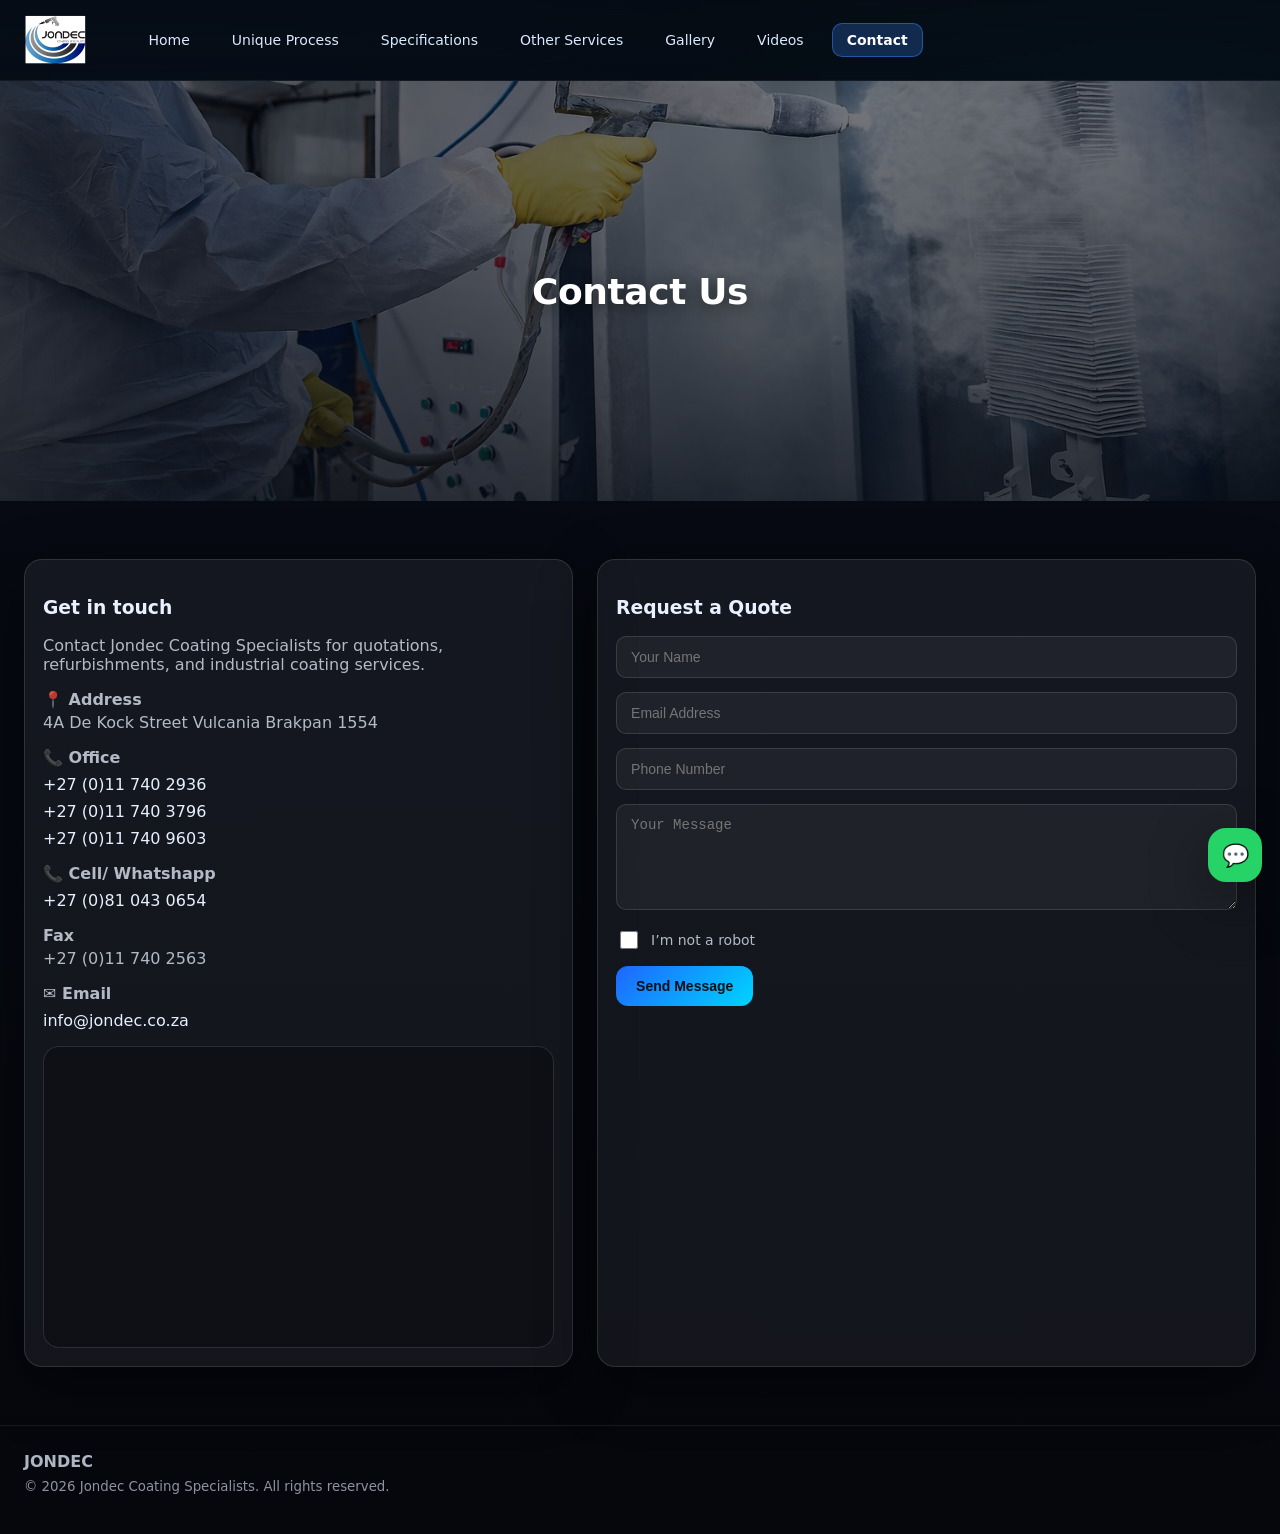
<file: Contact.html>
<!DOCTYPE html>
<html lang="en">

<head>
    <meta charset="UTF-8" />
    <meta name="viewport" content="width=device-width, initial-scale=1.0" />
    <title>JONDEC | Contact</title>
    <link rel="stylesheet" href="Style.css" />
</head>

<body>

    <!-- Navbar -->
    <header class="navbar">
        <div class="nav-inner">

            <a href="Index.html" class="brand">
                <img src="Media/CompanyLogo.png" alt="JONDEC logo">
            </a>

            <button class="nav-toggle" aria-label="Open menu">
                <span></span><span></span><span></span>
            </button>

            <nav class="nav-links">
                <a href="Index.html">Home</a>
                <a href="UniqueProcess.html">Unique Process</a>
                <a href="Specification.html">Specifications</a>
                <a href="/HowzitGlen Website/home.html"target="_blank">Other Services</a>
                <a href="Gallery.html">Gallery</a>
                <a href="Videos.html">Videos</a>
                <a href="Contact.html" class="active contact-btn">Contact</a>
            </nav>

        </div>
    </header>


    <!-- CONTACT HERO -->
    <section class="hero-contact">
        <div class="hero-contact-inner">
            <h1>Contact Us</h1>
        </div>
    </section>

    <!-- Contact Section -->
    <section class="section">
        <div class="container">

            <div class="contact-grid reveal">

                <!-- LEFT: Info -->
                <div class="panel contact-info">
                    <h3>Get in touch</h3>
                    <p style="color:var(--muted);">
                        Contact Jondec Coating Specialists for quotations,
                        refurbishments, and industrial coating services.
                    </p>

                    <div class="contact-item">
                        <strong>📍 Address</strong>
                        <span>4A De Kock Street Vulcania Brakpan 1554</span>
                    </div>

                    <div class="contact-item">
                        <strong>📞 Office</strong>
                        <a href="tel:+27117402936">+27 (0)11 740 2936</a>
                        <a href="tel:+27117403796">+27 (0)11 740 3796</a>
                        <a href="tel:+27117409603">+27 (0)11 740 9603</a>
                    </div>
                    <div class="contact-item">
                        <strong>📞 Cell/ Whatshapp</strong>
                        <a href="tel:+27810430654">+27 (0)81 043 0654</a>
                    </div>
                    <div class="contact-item">
                        <strong>Fax</strong>
                        <span>+27 (0)11 740 2563</span>
                    </div>

                    <div class="contact-item">
                        <strong>✉ Email</strong>
                        <a href="mailto:info@jondec.co.za">info@jondec.co.za</a>
                    </div>
                    <div class="map-wrap">
                        <iframe class="map" loading="lazy" referrerpolicy="no-referrer-when-downgrade"
                            src="https://www.google.com/maps?q=4A%20De%20Kock%20Street%20Vulcania%20Brakpan%201554&output=embed">
                        </iframe>
                    </div>

                </div>

                <!-- RIGHT: Form -->
                <div class="panel contact-form">
                    <h3>Request a Quote</h3>

                    <form id="contactForm">

                        <div class="form-row">
                            <input id="name" type="text" placeholder="Your Name" required>
                        </div>

                        <div class="form-row">
                            <input id="email" type="email" placeholder="Email Address" required>
                        </div>

                        <div class="form-row">
                            <input id="phone" type="tel" placeholder="Phone Number">
                        </div>

                        <div class="form-row">
                            <textarea id="message" placeholder="Your Message" rows="5" required></textarea>
                        </div>
                        <div class="form-row robot-check">
                            <label class="robot-label">
                                <input type="checkbox" id="notRobot" required>
                                <span>I’m not a robot</span>
                            </label>

                            <small id="robotError" class="robot-error">
                                Please confirm you are not a robot.
                            </small>
                        </div>
                        <button type="submit" class="btn primary">Send Message</button>
                    </form>
                </div>
            </div>
        </div>
    </section>

    <footer class="footer">
        <div class="container">
            <strong>JONDEC</strong>
            <small>© <span id="year"></span> Jondec Coating Specialists. All rights reserved.</small>
        </div>
    </footer>

    <script src="Script.js"></script>
    <script>
        document.getElementById("year").textContent = new Date().getFullYear();

        document.getElementById("contactForm").addEventListener("submit", (e) => {
            e.preventDefault();

            const name = document.getElementById("name").value.trim();
            const email = document.getElementById("email").value.trim();
            const phone = document.getElementById("phone").value.trim();
            const message = document.getElementById("message").value.trim();

            const subject = encodeURIComponent("JONDEC Quote Request");
            const body = encodeURIComponent(
                `Name: ${name}\nEmail: ${email}\nPhone: ${phone}\n\nMessage:\n${message}`
            );

            window.location.href = `mailto:info@jondec.co.za?subject=${subject}&body=${body}`;
            e.target.reset();
        });
    </script>
    <a class="wa-float"
        href="https://wa.me/27810430654?text=Hi%20Jondec%2C%20I%20would%20like%20to%20request%20a%20quote."
        target="_blank" rel="noopener" aria-label="Chat on WhatsApp">
        💬
    </a>
</body>

</html>
</file>
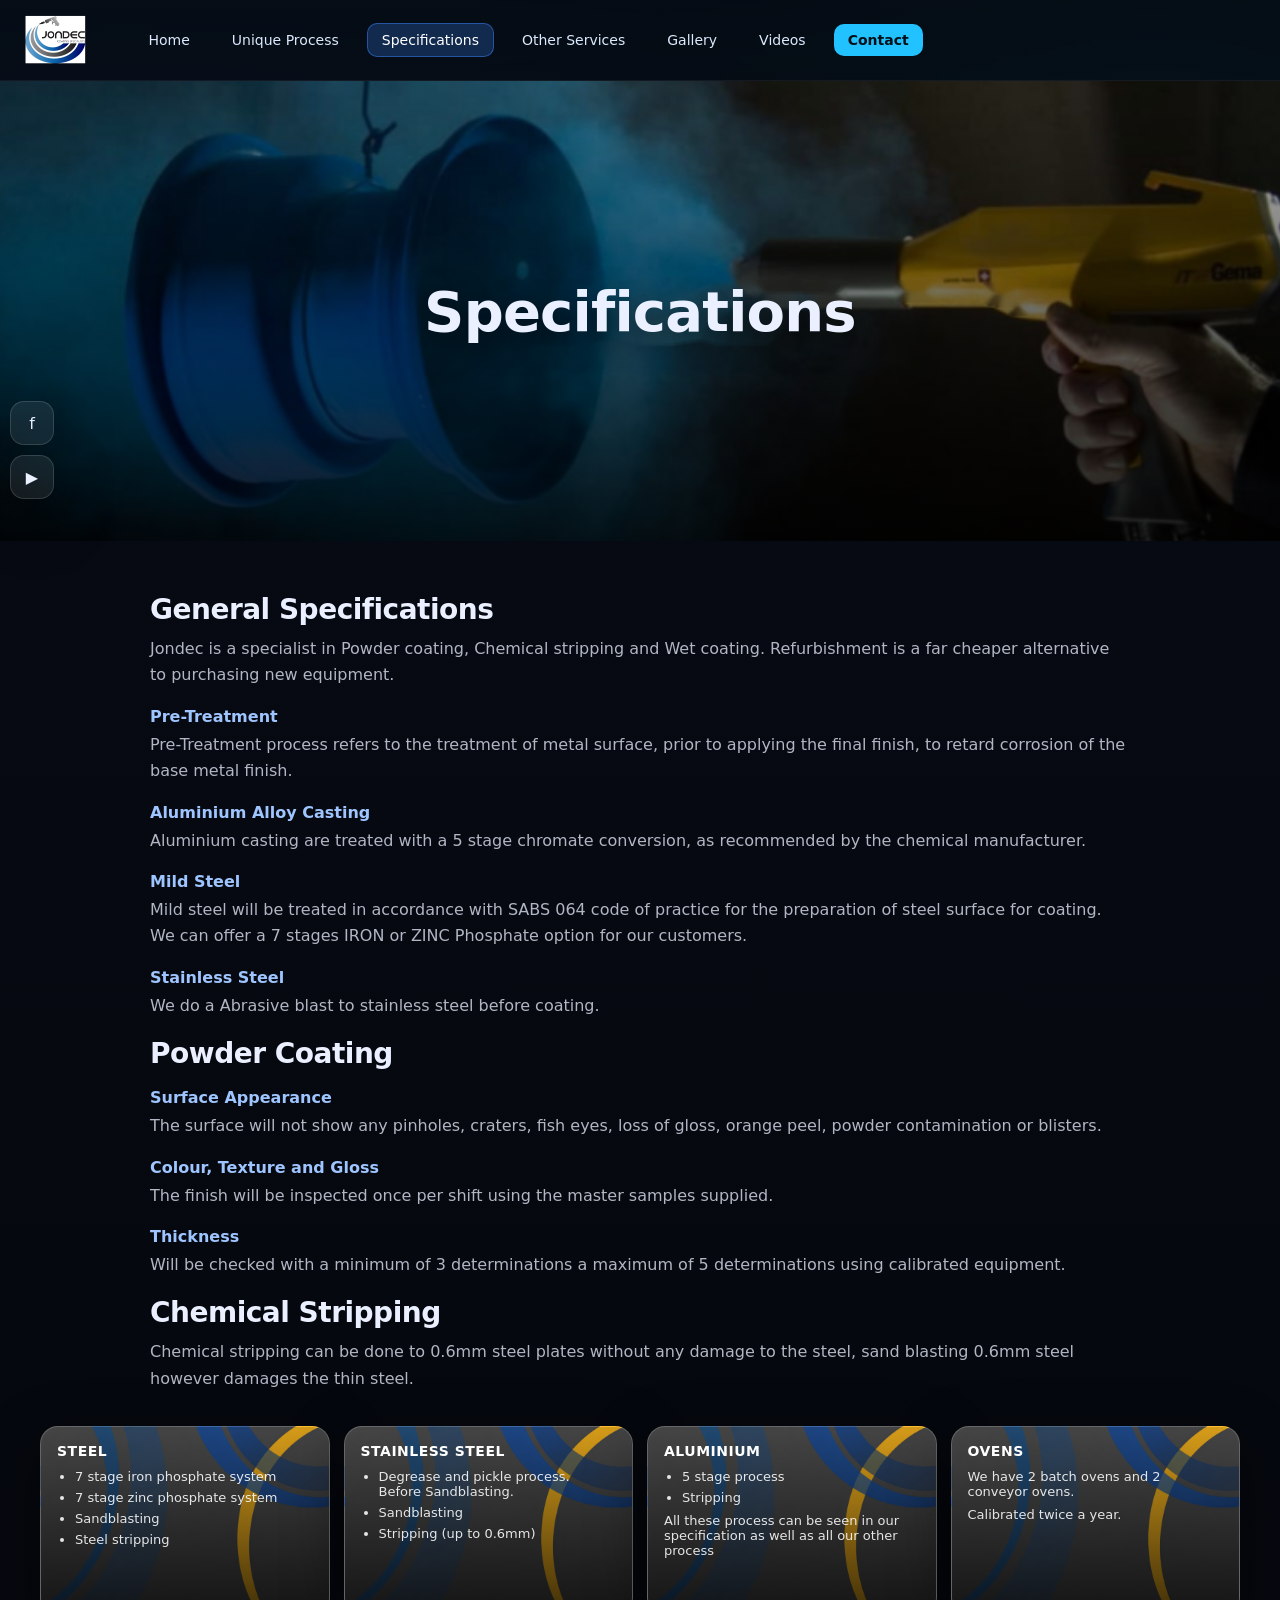
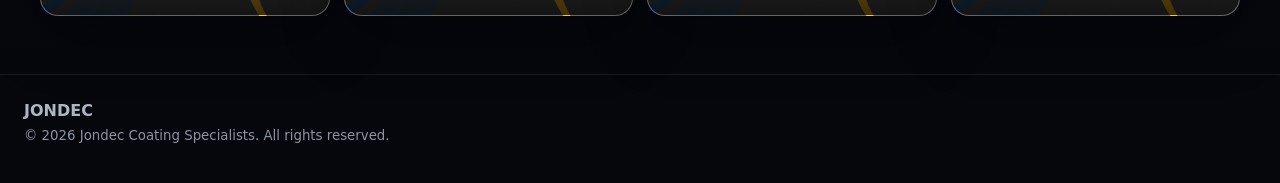
<file: Specification.html>
<!DOCTYPE html>
<html lang="en">

<head>
    <meta charset="UTF-8" />
    <meta name="viewport" content="width=device-width, initial-scale=1.0" />
    <title>JONDEC | Specifications</title>
    <link rel="stylesheet" href="Style.css" />
</head>

<body>

    <!-- Optional Social Strip -->
    <div class="social-strip">
        <a href="https://www.facebook.com/profile.php?id=100057529025901#" title="Facebook">f</a>
        <a href="https://www.youtube.com/channel/UC3Rm4c7FGGRa6mg375CcLww" title="YouTube">▶</a>
    </div>

    <!-- Navbar (same as Index) -->
    <header class="navbar">
        <div class="nav-inner">

            <a href="Index.html" class="brand">
                <img src="Media/CompanyLogo.png" alt="JONDEC logo">
            </a>

            <button class="nav-toggle" aria-label="Open menu">
                <span></span>
                <span></span>
                <span></span>
            </button>

            <nav class="nav-links">
                <a href="Index.html">Home</a>
                <a href="UniqueProcess.html">Unique Process</a>
                <a href="Specification.html" class="active">Specifications</a>
                <a href="/HowzitGlen-Website/home.html" target="_blank">Other Services</a>
                <a href="Gallery.html">Gallery</a>
                <a href="Videos.html">Videos</a>
                <a href="Contact.html" class="contact-btn">Contact</a>
            </nav>

        </div>
    </header>

    <!-- HERO (block like original) -->
    <section class="hero-spec">
        <div class="hero-spec-inner">
            <h1>Specifications</h1>
        </div>
    </section>

    <!-- Content -->
    <section class="section">
        <div class="container">

            <div class="spec-wrap reveal">
                <h2>General Specifications</h2>
                <p class="spec-lead">
                    Jondec is a specialist in Powder coating, Chemical stripping and Wet coating.
                    Refurbishment is a far cheaper alternative to purchasing new equipment.
                </p>

                <h3>Pre-Treatment</h3>
                <p>
                    Pre-Treatment process refers to the treatment of metal surface, prior to applying the final finish,
                    to retard corrosion of the base metal finish.
                </p>

                <h3>Aluminium Alloy Casting</h3>
                <p>
                    Aluminium casting are treated with a 5 stage chromate conversion, as recommended by the chemical
                    manufacturer.
                </p>

                <h3>Mild Steel</h3>
                <p>
                    Mild steel will be treated in accordance with SABS 064 code of practice for the preparation of steel
                    surface
                    for coating. We can offer a 7 stages IRON or ZINC Phosphate option for our customers.
                </p>

                <h3>Stainless Steel</h3>
                <p>We do a Abrasive blast to stainless steel before coating.</p>

                <h2 style="margin-top:18px;">Powder Coating</h2>

                <h3>Surface Appearance</h3>
                <p>
                    The surface will not show any pinholes, craters, fish eyes, loss of gloss, orange peel,
                    powder contamination or blisters.
                </p>

                <h3>Colour, Texture and Gloss</h3>
                <p>The finish will be inspected once per shift using the master samples supplied.</p>

                <h3>Thickness</h3>
                <p>
                    Will be checked with a minimum of 3 determinations a maximum of 5 determinations using calibrated
                    equipment.
                </p>

                <h2 style="margin-top:18px;">Chemical Stripping</h2>
                <p>
                    Chemical stripping can be done to 0.6mm steel plates without any damage to the steel,
                    sand blasting 0.6mm steel however damages the thin steel.
                </p>
            </div>

            <!-- Bottom tiles (4 blocks like original) -->
            <div class="spec-tiles reveal">

                <div class="spec-tile" style="background-image:url('Media/specificationblocks.png');">
                    <div class="spec-tile-overlay">
                        <h4>STEEL</h4>
                        <ul>
                            <li>7 stage iron phosphate system</li>
                            <li>7 stage zinc phosphate system</li>
                            <li>Sandblasting</li>
                            <li>Steel stripping</li>
                        </ul>
                    </div>
                </div>

                <div class="spec-tile" style="background-image:url('Media/specificationblocks.png');">
                    <div class="spec-tile-overlay">
                        <h4>STAINLESS STEEL</h4>
                        <ul>
                            <li>Degrease and pickle process. Before Sandblasting.</li>
                            <li>Sandblasting</li>
                            <li>Stripping (up to 0.6mm)</li>
                        </ul>
                    </div>
                </div>

                <div class="spec-tile" style="background-image:url('Media/specificationblocks.png');">
                    <div class="spec-tile-overlay">
                        <h4>ALUMINIUM</h4>
                        <ul>
                            <li>5 stage process</li>
                            <li>Stripping</li>
                        </ul>
                        <p class="tile-note">
                            All these process can be seen in our specification as well as all our other process
                        </p>
                    </div>
                </div>

                <div class="spec-tile" style="background-image:url('Media/specificationblocks.png');">
                    <div class="spec-tile-overlay">
                        <h4>OVENS</h4>
                        <p>We have 2 batch ovens and 2 conveyor ovens.</p>
                        <p>Calibrated twice a year.</p>
                    </div>
                </div>

            </div>

        </div>
    </section>

    <footer class="footer">
        <div class="container">
            <strong>JONDEC</strong>
            <small>© <span id="year"></span> Jondec Coating Specialists. All rights reserved.</small>
        </div>
    </footer>

    <script src="Script.js"></script>
    <script>
        document.getElementById("year").textContent = new Date().getFullYear();
    </script>

</body>

</html>
</file>
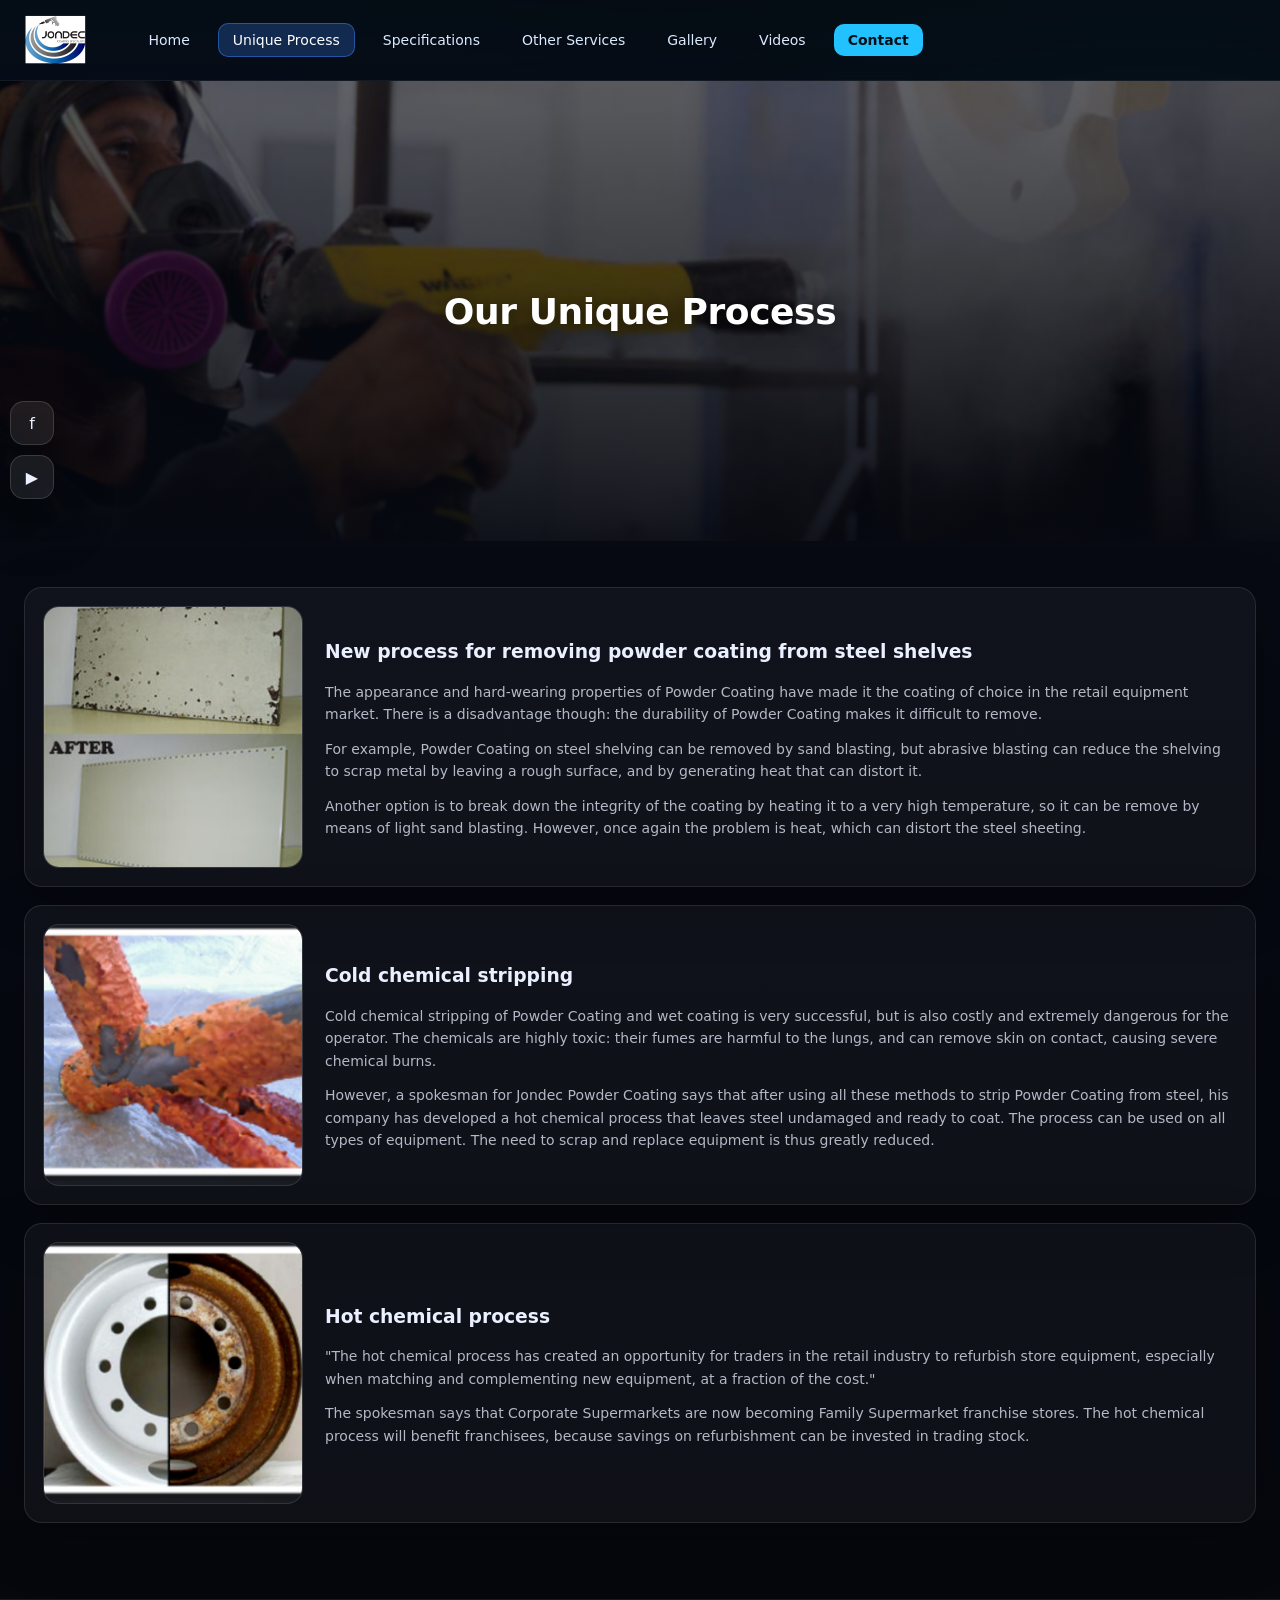
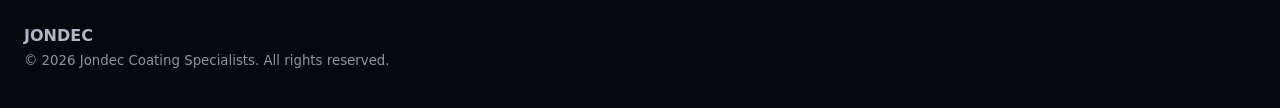
<file: UniqueProcess.html>
<!DOCTYPE html>
<html lang="en">

<head>
    <meta charset="UTF-8" />
    <meta name="viewport" content="width=device-width, initial-scale=1.0" />
    <title>JONDEC | Unique Process</title>
    <link rel="stylesheet" href="Style.css" />
</head>

<body>

    <!-- Optional Social Strip -->
    <div class="social-strip">
        <a href="https://www.facebook.com/profile.php?id=100057529025901#" title="Facebook">f</a>
        <a href="https://www.youtube.com/channel/UC3Rm4c7FGGRa6mg375CcLww" title="YouTube">▶</a>
    </div>

    <!-- Navbar (same as Index) -->
    <header class="navbar">
        <div class="nav-inner">

            <a href="Index.html" class="brand">
                <img src="Media/CompanyLogo.png" alt="JONDEC logo">
            </a>

            <button class="nav-toggle" aria-label="Open menu">
                <span></span>
                <span></span>
                <span></span>
            </button>

            <nav class="nav-links">
                <a href="Index.html">Home</a>
                <a href="UniqueProcess.html" class="active">Unique Process</a>
                <a href="Specification.html">Specifications</a>
                <a href="/HowzitGlen-Website/home.html" target="_blank">Other Services</a>
                <a href="Gallery.html">Gallery</a>
                <a href="Videos.html">Videos</a>
                <a href="Contact.html" class="contact-btn">Contact</a>
            </nav>

        </div>
    </header>

    <!-- HERO for Unique Process -->
    <section class="hero-process">
        <div class="container">
            <div class="hero-process-inner reveal">
                <h1>Our Unique Process</h1>
            </div>
        </div>
    </section>

    <!-- Content -->
    <section class="section">
        <div class="container">

            <!-- Process Item 1 -->
            <div class="process-row reveal">
                <div class="process-img">
                    <!-- Change to your before/after thumbnail -->
                    <img src="Media/ba1.jpg" alt="Before and After example">
                </div>
                <div class="process-text">
                    <h3>New process for removing powder coating from steel shelves</h3>
                    <p>The appearance and hard-wearing properties of Powder Coating have made it the coating of choice
                        in the retail equipment market. There is a disadvantage though: the durability of Powder Coating
                        makes it difficult to remove.</p>
                    <p>For example, Powder Coating on steel shelving can be removed by sand blasting, but abrasive
                        blasting can reduce the shelving to scrap metal by leaving a rough surface, and by generating
                        heat that can distort it.</p>
                    <p>Another option is to break down the integrity of the coating by heating it to a very high
                        temperature, so it can be remove by means of light sand blasting. However, once again the
                        problem is heat, which can distort the steel sheeting.</p>



                </div>
            </div>

            <!-- Process Item 2 (copy/paste more of these later) -->
            <div class="process-row reveal">
                <div class="process-img">
                    <img src="Media/ba2.png" alt="Before and After example">
                </div>

                <div class="process-text">
                    <h3>Cold chemical stripping</h3>
                    <p>
                        Cold chemical stripping of Powder Coating and wet coating is
                        very successful, but is also costly and extremely dangerous
                        for the operator. The chemicals are highly toxic: their fumes
                        are harmful to the lungs, and can remove skin on contact,
                        causing severe chemical burns.</p>
                    <p>However, a spokesman for
                        Jondec Powder Coating says that after using all these methods to
                        strip Powder Coating from steel, his company has developed a hot
                        chemical process that leaves steel undamaged and ready to coat.
                        The process can be used on all types of equipment.
                        The need to scrap and replace equipment is thus greatly reduced.
                    </p>


                </div>
            </div>

            <!-- Process Item 3 (copy/paste more of these later) -->
            <div class="process-row reveal">
                <div class="process-img">
                    <img src="Media/ba3.png" alt="Before and After example">
                </div>

                <div class="process-text">
                    <h3>Hot chemical process</h3>
                    <p>"The hot chemical process has created an opportunity for traders in the retail industry to
                        refurbish store equipment, especially when matching and complementing new equipment, at a
                        fraction of the cost."</p>
                    <p>The spokesman says that Corporate Supermarkets are now becoming Family Supermarket franchise
                        stores. The hot chemical process will benefit franchisees, because savings on refurbishment can
                        be invested in trading stock.</p>

                </div>
            </div>

        </div>
    </section>

    <footer class="footer">
        <div class="container">
            <strong>JONDEC</strong>
            <small>© <span id="year"></span> Jondec Coating Specialists. All rights reserved.</small>
        </div>
    </footer>

    <script src="Script.js"></script>
    <script>
        document.getElementById("year").textContent = new Date().getFullYear();
    </script>

</body>

</html>
</file>
<file: Style.css>
/* =========================
   JONDEC Modern Redesign
   Dark Industrial (2026)
   ========================= */

:root {
    --bg: #070b14;
    --panel: rgba(255, 255, 255, 0.06);
    --panel2: rgba(255, 255, 255, 0.09);
    --text: #eaf0ff;
    --muted: rgba(234, 240, 255, 0.75);
    --line: rgba(255, 255, 255, 0.14);
    --brand: #1e66ff;
    --brand2: #00d4ff;
    --accent: #f7c948;
    --shadow: 0 18px 60px rgba(0, 0, 0, 0.45);
    --radius: 18px;
    --max: 1600px;
    --navMax: 1480px;
    /* navbar can be wider than the page */

}

* {
    box-sizing: border-box;
}

html {
    scroll-behavior: smooth;
}

body {
    margin: 0;
    font-family: system-ui, -apple-system, Segoe UI, Roboto, Arial, sans-serif;
    color: var(--text);
    background:
        radial-gradient(1200px 700px at 10% -10%, rgba(30, 102, 255, .25), transparent 60%),
        radial-gradient(900px 600px at 90% 0%, rgba(0, 212, 255, .16), transparent 55%),
        linear-gradient(180deg, var(--bg), #05070d);
    min-height: 100vh;
}

a {
    color: inherit;
    text-decoration: none;
}

img {
    max-width: 100%;
    display: block;
}

.container {
    width: min(var(--max), 100%);
    margin: 0 auto;
    padding: 0 24px;
}

/* Top social strip (optional) */
.social-strip {
    position: fixed;
    left: 10px;
    top: 50%;
    transform: translateY(-50%);
    display: flex;
    flex-direction: column;
    gap: 10px;
    z-index: 999;
}

.social-strip a {
    width: 44px;
    height: 44px;
    border-radius: 14px;
    display: grid;
    place-items: center;
    background: rgba(255, 255, 255, 0.08);
    border: 1px solid var(--line);
    box-shadow: var(--shadow);
    backdrop-filter: blur(10px);
    transition: .2s;
}

.social-strip a:hover {
    transform: translateY(-2px);
    background: rgba(255, 255, 255, 0.12);
}

/* NAVBAR */
.navbar {
    position: sticky;
    top: 0;
    z-index: 1000;
    background: linear-gradient(180deg, rgba(5, 12, 20, 0.95), rgba(5, 12, 20, 0.85));
    backdrop-filter: blur(10px);
    border-bottom: 1px solid rgba(255, 255, 255, 0.06);
}

/* centers navbar with rest of site */
.nav-inner {
    width: min(var(--navMax), calc(100% - 48px));
    margin: 0 auto;
    padding: 14px 0;
    display: flex;
    align-items: center;
    justify-content: flex-start;
    gap: 16px;

    position: relative;
    /* IMPORTANT for mobile menu */
}

/* ===============================
   LOGO
   =============================== */

.brand {
    display: flex;
    align-items: center;
    flex: 0 0 auto;
}

/* BIGGER but responsive logo */
.brand img {
    height: clamp(52px, 4vw, 78px);
    width: auto;
    display: block;
}

/* ===============================
   NAV LINKS (DESKTOP)
   =============================== */

.nav-links {
    display: flex;
    align-items: center;
    gap: 14px;
    margin-left: 32px;
    /* 👈 controls distance from logo */
}

.nav-links a {
    text-decoration: none;
    color: #dbeafe;
    font-size: 14px;
    padding: 8px 14px;
    border-radius: 10px;
    transition: all 0.25s ease;
}

/* hover */
.nav-links a:hover {
    background: rgba(255, 255, 255, 0.06);
    color: #ffffff;
}

/* active (Home pill look) */
.nav-links a.active {
    background: rgba(59, 130, 246, 0.25);
    border: 1px solid rgba(59, 130, 246, 0.5);
    color: #ffffff;
}

/* contact button */
.nav-links .contact-btn {
    background: #22c1ff;
    color: #001018;
    font-weight: 600;
}

.nav-links .contact-btn:hover {
    background: #3fd0ff;
}

/* ===============================
   HAMBURGER BUTTON
   =============================== */

.nav-toggle {
    display: none;
    /* hidden on desktop */
    margin-left: auto;
    width: 44px;
    height: 44px;
    border-radius: 12px;
    border: 1px solid rgba(255, 255, 255, 0.12);
    background: rgba(255, 255, 255, 0.06);

    cursor: pointer;

    align-items: center;
    justify-content: center;
    flex-direction: column;
    gap: 5px;
}

/* the 3 lines */
.nav-toggle span {
    display: block;
    width: 22px;
    height: 2px;
    background: #eaf3ff;
    border-radius: 2px;
}


/* HERO */
.hero {
    position: relative;
    padding: 54px 0 28px;
}

.hero-grid {
    display: grid;
    grid-template-columns: 1.1fr .9fr;
    gap: 24px;
    align-items: center;
}

.kicker {
    display: inline-flex;
    align-items: center;
    gap: 10px;
    padding: 8px 12px;
    border: 1px solid var(--line);
    background: rgba(255, 255, 255, 0.06);
    border-radius: 999px;
    color: rgba(234, 240, 255, 0.9);
    font-size: 13px;
}

.kicker-dot {
    width: 8px;
    height: 8px;
    border-radius: 999px;
    background: var(--accent);
    box-shadow: 0 0 0 6px rgba(247, 201, 72, .15);
}

.hero h2 {
    margin: 14px 0 10px;
    font-size: 46px;
    line-height: 1.05;
    letter-spacing: -0.8px;
}

.hero p {
    margin: 0 0 18px;
    color: var(--muted);
    font-size: 16px;
    line-height: 1.6;
}

.hero-actions {
    display: flex;
    gap: 12px;
    flex-wrap: wrap;
    margin-top: 16px;
}

.hero-card {
    background: rgba(255, 255, 255, 0.06);
    border: 1px solid rgba(255, 255, 255, 0.12);
    border-radius: var(--radius);
    box-shadow: var(--shadow);
    overflow: hidden;
    position: relative;
    min-height: 330px;
}

.hero-card::before {
    content: "";
    position: absolute;
    inset: -2px;
    background: radial-gradient(900px 500px at 10% 10%, rgba(30, 102, 255, .22), transparent 60%),
        radial-gradient(900px 500px at 90% 50%, rgba(0, 212, 255, .14), transparent 55%);
    pointer-events: none;
}

.hero-media {
    position: absolute;
    inset: 0;
    background:
        linear-gradient(180deg, rgba(7, 11, 20, 0.35), rgba(7, 11, 20, 0.9)),
        url("Media/hero.jpg");
    background-size: cover;
    background-position: center;
    filter: saturate(1.05);
}

.hero-float {
    position: absolute;
    left: 18px;
    right: 18px;
    bottom: 18px;
    display: grid;
    gap: 10px;
}

.statbar {
    display: grid;
    grid-template-columns: 1fr 1fr 1fr;
    gap: 10px;
}

.stat {
    background: rgba(255, 255, 255, 0.08);
    border: 1px solid rgba(255, 255, 255, 0.12);
    border-radius: 16px;
    padding: 12px;
    backdrop-filter: blur(10px);
}

.stat strong {
    display: block;
    font-size: 14px;
}

.stat span {
    color: var(--muted);
    font-size: 12px;
}

/* SECTION */
.section {
    padding: 28px 0;

}

.section-head {
    display: flex;
    align-items: flex-end;
    justify-content: space-between;
    gap: 18px;
    margin-bottom: 14px;
}

.section-head h3 {
    margin: 0;
    font-size: 22px;
    letter-spacing: -0.3px;
}

.section-head p {
    margin: 0;
    color: var(--muted);
    font-size: 14px;
    max-width: 520px;
}

/* CARDS */
.grid {
    display: grid;
    gap: 14px;
}

.grid.cols-4 {
    grid-template-columns: repeat(4, 1fr);
}

.grid.cols-3 {
    grid-template-columns: repeat(3, 1fr);
}

.grid.cols-2 {
    grid-template-columns: repeat(2, 1fr);
}

.card {
    background: rgba(255, 255, 255, 0.06);
    border: 1px solid rgba(255, 255, 255, 0.12);
    border-radius: var(--radius);
    box-shadow: 0 18px 55px rgba(0, 0, 0, 0.35);
    overflow: hidden;
    position: relative;
    transition: .2s;
}

.card:hover {
    transform: translateY(-2px);
    border-color: rgba(30, 102, 255, 0.25);
}

.card-inner {
    padding: 16px;
}

.card h4 {
    margin: 0 0 6px;
    font-size: 16px;
}

.card p {
    margin: 0;
    color: var(--muted);
    font-size: 13px;
    line-height: 1.5;
}

.card-media {
    height: 140px;
    background-size: cover;
    background-position: center;
    position: relative;
}

.card-media::after {
    content: "";
    position: absolute;
    inset: 0;
    background: linear-gradient(180deg, rgba(7, 11, 20, 0.1), rgba(7, 11, 20, 0.92));
}

/* About split */
.split {
    display: grid;
    grid-template-columns: 1fr 1fr;
    gap: 14px;
}

.panel {
    background: rgba(255, 255, 255, 0.06);
    border: 1px solid rgba(255, 255, 255, 0.12);
    border-radius: var(--radius);
    box-shadow: var(--shadow);
    padding: 18px;
}

.bullets {
    display: grid;
    gap: 10px;
    margin: 12px 0 0;
    padding: 0;
    list-style: none;
}

.bullets li {
    display: flex;
    gap: 10px;
    align-items: flex-start;
    color: var(--muted);
    font-size: 14px;
    line-height: 1.5;
}

.badge {
    width: 28px;
    height: 28px;
    border-radius: 10px;
    display: grid;
    place-items: center;
    background: rgba(30, 102, 255, 0.18);
    border: 1px solid rgba(30, 102, 255, 0.25);
    flex: 0 0 auto;
}

/* CTA */
.cta {
    padding: 26px;
    border-radius: 22px;
    border: 1px solid rgba(255, 255, 255, 0.12);
    background:
        radial-gradient(900px 350px at 10% 20%, rgba(30, 102, 255, .22), transparent 60%),
        radial-gradient(900px 350px at 90% 60%, rgba(0, 212, 255, .14), transparent 55%),
        rgba(255, 255, 255, 0.06);
    box-shadow: var(--shadow);
    display: flex;
    align-items: center;
    justify-content: space-between;
    gap: 16px;
    margin-top: 10px;
}

.cta h3 {
    margin: 0;
    font-size: 20px;
}

.cta p {
    margin: 6px 0 0;
    color: var(--muted);
}

/* Footer */
.footer {
    padding: 26px 0 40px;
    color: var(--muted);
    border-top: 1px solid rgba(255, 255, 255, 0.08);
    margin-top: 30px;
}

.footer small {
    display: block;
    margin-top: 8px;
    opacity: .8;
}

/* Reveal animation */
.reveal {
    opacity: 0;
    transform: translateY(14px);
    transition: .7s ease;
}

.reveal.show {
    opacity: 1;
    transform: translateY(0);
}

/* MOBILE */
@media (max-width: 860px) {

    .nav-toggle {
        display: inline-flex;
    }

    .nav-links {
        display: none;
    }

    .nav-links.open {
        display: flex;
        flex-direction: column;
        align-items: stretch;
        gap: 10px;
        position: absolute;
        top: 100%;
        left: 0;
        right: 0;
        width: auto;
        padding: 16px;
        margin-top: 10px;
        background: rgba(5, 12, 20, 0.96);
        border: 1px solid rgba(255, 255, 255, 0.10);
        border-radius: 16px;
        backdrop-filter: blur(12px);
    }

    .nav-links a {
        width: 100%;
    }

    .brand img {
        height: clamp(56px, 10vw, 76px);
    }
}

/* Responsive */
@media (max-width: 980px) {
    .hero-grid {
        grid-template-columns: 1fr;
    }

    .grid.cols-4 {
        grid-template-columns: repeat(2, 1fr);
    }

    .grid.cols-3 {
        grid-template-columns: repeat(2, 1fr);
    }

    .split {
        grid-template-columns: 1fr;
    }
}

@media (max-width: 560px) {

    .grid.cols-4,
    .grid.cols-3,
    .grid.cols-2 {
        grid-template-columns: 1fr;
    }

    .hero h2 {
        font-size: 36px;
    }

    .social-strip {
        display: none;
    }

    .nav-links {
        gap: 8px;
    }
}

/* ===============================
   BUTTONS
   =============================== */

.btn {
    display: inline-block;
    padding: 12px 20px;
    border-radius: 12px;
    border: 1px solid rgba(255, 255, 255, 0.14);
    background: rgba(255, 255, 255, 0.06);
    color: #eaf0ff;
    font-size: 14px;
    font-weight: 500;
    text-decoration: none;
    transition: all .25s ease;
    backdrop-filter: blur(6px);
}

.btn:hover {
    transform: translateY(-1px);
    background: rgba(255, 255, 255, 0.12);
    border-color: rgba(255, 255, 255, 0.25);
}

/* PRIMARY BUTTON */

.btn.primary {
    background: linear-gradient(135deg, #1e66ff, #00d4ff);
    color: #001018;
    border: none;
    font-weight: 600;
}

.btn.primary:hover {
    filter: brightness(1.08);
    transform: translateY(-1px);
}

/* =========================
   UNIQUE PROCESS PAGE (NEW)
   Add this at the BOTTOM of Style.css
   ========================= */

/* ===============================
   UNIQUE PROCESS HEADER BLOCK
   =============================== */

.hero-process {
    position: relative;
    height: clamp(240px, 42vw, 460px);
    /* ⭐ short block like original */
    margin: 0;
    display: flex;
    align-items: center;
    justify-content: center;
    background:
        linear-gradient(180deg, rgba(7, 11, 20, 0.55), rgba(7, 11, 20, 0.75)),
        url("Media/uniqueprocess.png");
    background-size: cover;
    background-position: center;
    background-repeat: no-repeat;
}

/* center text */
.hero-process-inner {
    text-align: center;
}

/* title styling */
.hero-process h1 {
    font-size: 36px;
    margin: 0;
    color: #ffffff;
    letter-spacing: -0.4px;
    text-shadow: 0 4px 18px rgba(0, 0, 0, 0.6);
}

/* Process list row */
.process-row {
    display: grid;
    grid-template-columns: 260px 1fr;
    gap: 22px;
    align-items: center;
    padding: 18px;
    margin: 18px 0;
    background: rgba(255, 255, 255, 0.04);
    border: 1px solid rgba(255, 255, 255, 0.10);
    border-radius: var(--radius);
    box-shadow: 0 18px 55px rgba(0, 0, 0, 0.28);
}

.process-img {
    border-radius: 16px;
    overflow: hidden;
    border: 1px solid rgba(255, 255, 255, 0.10);
    background: rgba(255, 255, 255, 0.05);
}

.process-img img {
    width: 100%;
    height: 260px;
    object-fit: cover;
    display: block;
}

.process-text p {
    margin: 0 0 12px;
    color: var(--muted);
    line-height: 1.6;
    font-size: 14px;
}

/* View button (yellow-ish like original) */
.view-btn {
    border: 0;
    cursor: pointer;
    padding: 8px 14px;
    border-radius: 10px;
    font-weight: 700;
    font-size: 13px;

    background: #f7c948;
    /* matches your --accent */
    color: #1a1200;
    box-shadow: 0 10px 20px rgba(0, 0, 0, 0.25);
}

.view-btn:hover {
    filter: brightness(1.05);
    transform: translateY(-1px);
}

/* =========================
   MODAL
   ========================= */

.modal {
    position: fixed;
    inset: 0;
    display: none;
    /* hidden by default */
    align-items: center;
    justify-content: center;
    padding: 22px;
    z-index: 3000;

    background: rgba(0, 0, 0, 0.65);
    backdrop-filter: blur(8px);
}

.modal.show {
    display: flex;
}

.modal-box {
    width: min(900px, 96vw);
    background: rgba(10, 14, 24, 0.96);
    border: 1px solid rgba(255, 255, 255, 0.14);
    border-radius: 16px;
    box-shadow: 0 30px 90px rgba(0, 0, 0, 0.6);
    overflow: hidden;
    position: relative;
}

.modal-topbar {
    height: 10px;
    background: #f7c948;
}

/* Modal title */
.modal-box h3 {
    margin: 18px 18px 10px;
    font-size: 18px;
    letter-spacing: -0.2px;
}

/* Layout inside modal */
.modal-grid {
    display: grid;
    grid-template-columns: 320px 1fr;
    gap: 18px;
    padding: 0 18px 18px;
    align-items: start;
}

.modal-grid img {
    width: 100%;
    height: 240px;
    object-fit: cover;
    border-radius: 12px;
    border: 1px solid rgba(255, 255, 255, 0.12);
}

.modal-copy h4 {
    margin: 0 0 10px;
    font-size: 14px;
    color: #dbeafe;
}

.modal-copy p {
    margin: 0 0 10px;
    color: var(--muted);
    font-size: 13px;
    line-height: 1.6;
}

/* Close button */
.modal-close {
    margin: 0 18px 18px;
    display: inline-flex;
    align-self: flex-end;

    border: 0;
    cursor: pointer;
    padding: 8px 14px;
    border-radius: 10px;
    font-weight: 700;
    font-size: 13px;

    background: #f7c948;
    color: #1a1200;
}

.modal-close:hover {
    filter: brightness(1.05);
}

/* =========================
   Responsive
   ========================= */

@media (max-width: 820px) {
    .process-row {
        grid-template-columns: 1fr;
    }

    .process-img img {
        height: 200px;
    }

    .modal-grid {
        grid-template-columns: 1fr;
    }

    .modal-grid img {
        height: 220px;
    }
}

@media (max-width: 560px) {
    .hero-process {
        min-height: 280px;
    }

    .hero-process-inner {
        padding: 70px 0 55px;
    }
}

@media (max-width: 560px) {
    .hero-process {
        height: 160px;
        /* smaller on phone */
    }

    .hero-process h1 {
        font-size: 26px;
    }
}

/* =========================
   SPECIFICATIONS PAGE
   ========================= */

.hero-spec {
    position: relative;
    height: clamp(240px, 42vw, 460px);
    margin: 0;
    background:
        linear-gradient(180deg, rgba(0, 0, 0, 0.25), rgba(0, 0, 0, 0.65)),
        url("Media/specificationsmain.png");
    background-size: cover;
    background-position: center;
}

.hero-spec-inner {
    height: 100%;
    display: grid;
    place-items: center;
    padding: 0 24px;
}

.hero-spec-inner h1 {
    margin: 0;
    font-size: clamp(34px, 5vw, 56px);
    font-weight: 800;
    letter-spacing: -0.8px;
    text-shadow: 0 10px 30px rgba(0, 0, 0, 0.55);
}

/* Main copy block */
.spec-wrap {
    max-width: 980px;
    margin: 0 auto;
    padding-top: 6px;
}

.spec-wrap h2 {
    margin: 18px 0 10px;
    font-size: 28px;
    letter-spacing: -0.5px;
}

.spec-wrap h3 {
    margin: 18px 0 6px;
    font-size: 16px;
    color: #9ec5ff;
    /* keeps the “blue heading” feel */
}

.spec-wrap p {
    margin: 0 0 12px;
    color: var(--muted);
    line-height: 1.65;
}

.spec-lead {
    color: rgba(234, 240, 255, 0.85);
}

/* Bottom 4 tiles */
.spec-tiles {
    margin: 34px auto 0;
    display: grid;
    grid-template-columns: repeat(4, 1fr);
    gap: 14px;
    max-width: 1200px;
}

.spec-tile {
    border-radius: var(--radius);
    overflow: hidden;
    border: 1px solid rgba(255, 255, 255, 0.12);
    box-shadow: var(--shadow);
    min-height: 190px;

    background-size: cover;
    background-position: center;
    position: relative;
}

.spec-tile::after {
    content: "";
    position: absolute;
    inset: 0;
    background: linear-gradient(180deg, rgba(0, 0, 0, 0.15), rgba(0, 0, 0, 0.75));
}

.spec-tile-overlay {
    position: relative;
    z-index: 1;
    padding: 16px;
    color: #fff;
}

.spec-tile-overlay h4 {
    margin: 0 0 10px;
    font-size: 14px;
    letter-spacing: .5px;
}

.spec-tile-overlay ul {
    margin: 0;
    padding-left: 18px;
    display: grid;
    gap: 6px;
}

.spec-tile-overlay li {
    font-size: 13px;
    color: rgba(255, 255, 255, 0.88);
}

.spec-tile-overlay p {
    margin: 8px 0 0;
    font-size: 13px;
    color: rgba(255, 255, 255, 0.88);
}

.tile-note {
    margin-top: 10px;
    color: rgba(255, 255, 255, 0.82);
}

/* Responsive tiles */
@media (max-width: 980px) {
    .spec-tiles {
        grid-template-columns: repeat(2, 1fr);
    }
}

@media (max-width: 560px) {
    .spec-tiles {
        grid-template-columns: 1fr;
    }
}

/* ===============================
   GALLERY GRID
================================ */
.gallery-grid {
    display: grid;
    grid-template-columns: repeat(3, 1fr);
    gap: 28px;
    margin-top: 40px;
}

/* ===============================
   CARD
================================ */
.gallery-card {
    position: relative;
    overflow: hidden;
    background: #000;
    border-radius: 16px;
  border: 1px solid rgba(255,255,255,0.10);
}

.gallery-card img {
    width: 100%;
    height: 260px;
    object-fit: cover;
    display: block;
    transition: transform .35s ease;
}

/* hover zoom (modern touch) */
.gallery-card:hover img {
    transform: scale(1.05);
}

/* ===============================
   LABEL BAR
================================ */
.gallery-label {
    position: absolute;
    left: 0;
    right: 0;
    bottom: 30%;
    background: rgba(27, 38, 59, 0.92);
    color: #e6f0ff;
    text-align: center;
    padding: 14px 10px;
    font-weight: 700;
    letter-spacing: 1.5px;
    font-size: 14px;
}

/* ===============================
   LIGHTBOX
================================ */

/* FULLSCREEN OVERLAY */
.lightbox {
    position: fixed;
    inset: 0;
    z-index: 9999;

    display: none;
    /* shown by JS adding .open */
    align-items: center;
    justify-content: center;

    background: rgba(0, 0, 0, 0.72);
    backdrop-filter: blur(2px);
    padding: 28px;
}

.lightbox.open {
    display: flex;
}

.lightbox-img {
    width: min(1200px, 92vw);
    /* ✅ makes it grow big */
    height: auto;

    max-height: 88vh;
    /* ✅ never taller than screen */
    object-fit: contain;

    border-radius: 14px;
    box-shadow: 0 30px 90px rgba(0, 0, 0, 0.8);
}

.lightbox-close {
    position: absolute;
    top: 22px;
    right: 26px;

    width: 46px;
    height: 46px;
    border-radius: 50%;

    display: grid;
    place-items: center;

    font-size: 34px;
    line-height: 1;
    color: #fff;

    cursor: pointer;
    background: rgba(255, 255, 255, 0.10);
    border: 1px solid rgba(255, 255, 255, 0.18);
}

/* tablet */
@media (max-width: 1024px) {
    .gallery-grid {
        grid-template-columns: repeat(2, 1fr);
    }
}

/* mobile */
@media (max-width: 640px) {
    .gallery-grid {
        grid-template-columns: 1fr;
    }

    .gallery-card img {
        height: 220px;
    }
}

/* ===============================
   CONTACT PAGE
================================ */

.contact-grid {
    display: grid;
    grid-template-columns: 1fr 1.2fr;
    gap: 24px;
    margin-top: 30px;
}

.contact-item {
    margin-top: 16px;
    display: grid;
    gap: 4px;
    color: var(--muted);
}

/* form */

.contact-form input,
.contact-form textarea {
    width: 100%;
    padding: 12px 14px;
    border-radius: 10px;
    border: 1px solid rgba(255, 255, 255, 0.12);
    background: rgba(255, 255, 255, 0.05);
    color: #fff;
    font-size: 14px;
    outline: none;
}

.contact-form input:focus,
.contact-form textarea:focus {
    border-color: rgba(30, 102, 255, 0.6);
    background: rgba(255, 255, 255, 0.07);
}

.form-row {
    margin-bottom: 14px;
}

/* mobile */

@media (max-width: 900px) {
    .contact-grid {
        grid-template-columns: 1fr;
    }
}

/* ===============================
   CONTACT HERO
================================ */
.hero-contact {
    position: relative;
    height: clamp(220px, 38vw, 420px);

    display: grid;
    place-items: center;
    text-align: center;

    background:
        linear-gradient(180deg, rgba(7, 11, 20, 0.55), rgba(7, 11, 20, 0.80)),
        url("Media/Image1.png");

    background-size: cover;
    background-position: center;
    background-repeat: no-repeat;
}

/* center text */
.hero-contact-inner {
    text-align: center;
}

/* title */
.hero-contact h1 {
    font-size: 36px;
    margin: 0;
    color: #ffffff;
    letter-spacing: -0.4px;
    text-shadow: 0 4px 18px rgba(0, 0, 0, 0.6);
}

/* MAP */
.map-wrap {
    margin-top: 16px;
    border-radius: 16px;
    overflow: hidden;
    border: 1px solid rgba(255, 255, 255, 0.12);
    background: rgba(0, 0, 0, 0.25);
}

.map {
    width: 100%;
    height: 300px;
    border: 0;
    display: block;
}

/* make links in contact list look nice */
.contact-item a {
    color: #e6f0ff;
    text-decoration: none;
    display: block;
    margin-top: 4px;
}

.contact-item a:hover {
    text-decoration: underline;
}

/* WhatsApp floating button */
.wa-float {
    position: fixed;
    right: 18px;
    bottom: 18px;
    width: 54px;
    height: 54px;
    border-radius: 18px;
    display: grid;
    place-items: center;
    background: #25D366;
    color: #06140b;
    font-size: 22px;
    box-shadow: 0 18px 60px rgba(0, 0, 0, 0.45);
    z-index: 9999;
}

.wa-float:hover {
    transform: translateY(-2px);
}

/* ===============================
   ROBOT CHECKBOX
================================ */

.robot-check {
    margin-top: 8px;
}

.robot-label {
    display: flex;
    align-items: center;
    gap: 10px;
    cursor: pointer;
    font-size: 14px;
    color: var(--muted);
}

.robot-label input {
    width: 18px;
    height: 18px;
    cursor: pointer;
}

.robot-error {
    display: none;
    color: #ff6b6b;
    font-size: 13px;
    margin-top: 6px;
}
</file>
